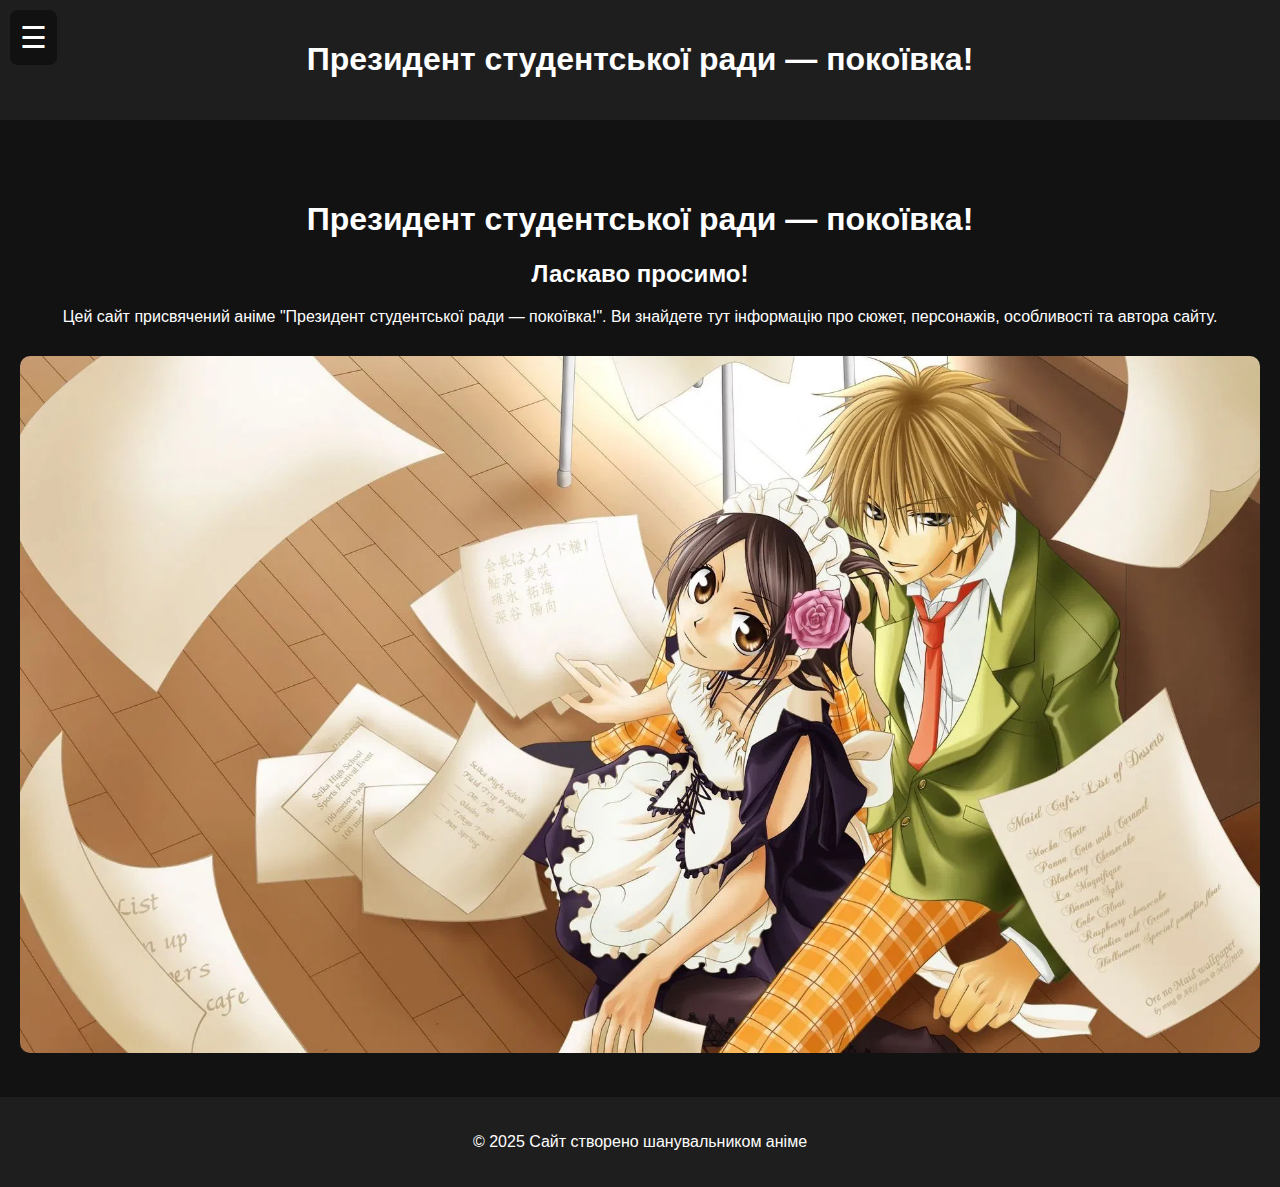
<file: index.html>
<!DOCTYPE html>
<html lang="uk">
<head>
  <meta charset="UTF-8" />
  <meta name="viewport" content="width=device-width, initial-scale=1.0"/>
  <title>Президент студентської ради — покоївка!</title>
  <link rel="stylesheet" href="css/style.css" />
  <script src="https://code.jquery.com/jquery-3.6.0.min.js"></script>
  <script src="js/script.js" defer></script>
</head>
<body>

  <header>
    <h1>Президент студентської ради — покоївка!</h1>
  </header>

  <nav>
    <div class="burger-menu">
    <div class="burger-icon">&#9776;</div>
    <div class="menu-links">
      <a href="index.html">Головна</a>
      <a href="pages/about.html">Про Аніме</a>
      <a href="pages/characters.html">Персонажі</a>
      <a href="pages/features.html">Особливість</a>
      <a href="pages/author.html">Про Автора</a>
      <a href="pages/contact.html">Форма зворотнього зв'язку</a>
    </div>
  </div>

  </nav>

  <main>
    <h1 class="anime-title">Президент студентської ради — покоївка!</h1>
    <h2>Ласкаво просимо!</h2>
    <p>Цей сайт присвячений аніме "Президент студентської ради — покоївка!". Ви знайдете тут інформацію про сюжет, персонажів, особливості та автора сайту.</p>


    <!-- Місце для зображення -->
    <div style="margin-top: 30px;">
      <img src="images/title.jpg" alt="Anime Image" style="max-width: 100%; border-radius: 10px;" />
    </div>
  </main>

  <footer>
    <p>&copy; 2025 Сайт створено шанувальником аніме</p>
  </footer>

</body>
</html>
</file>
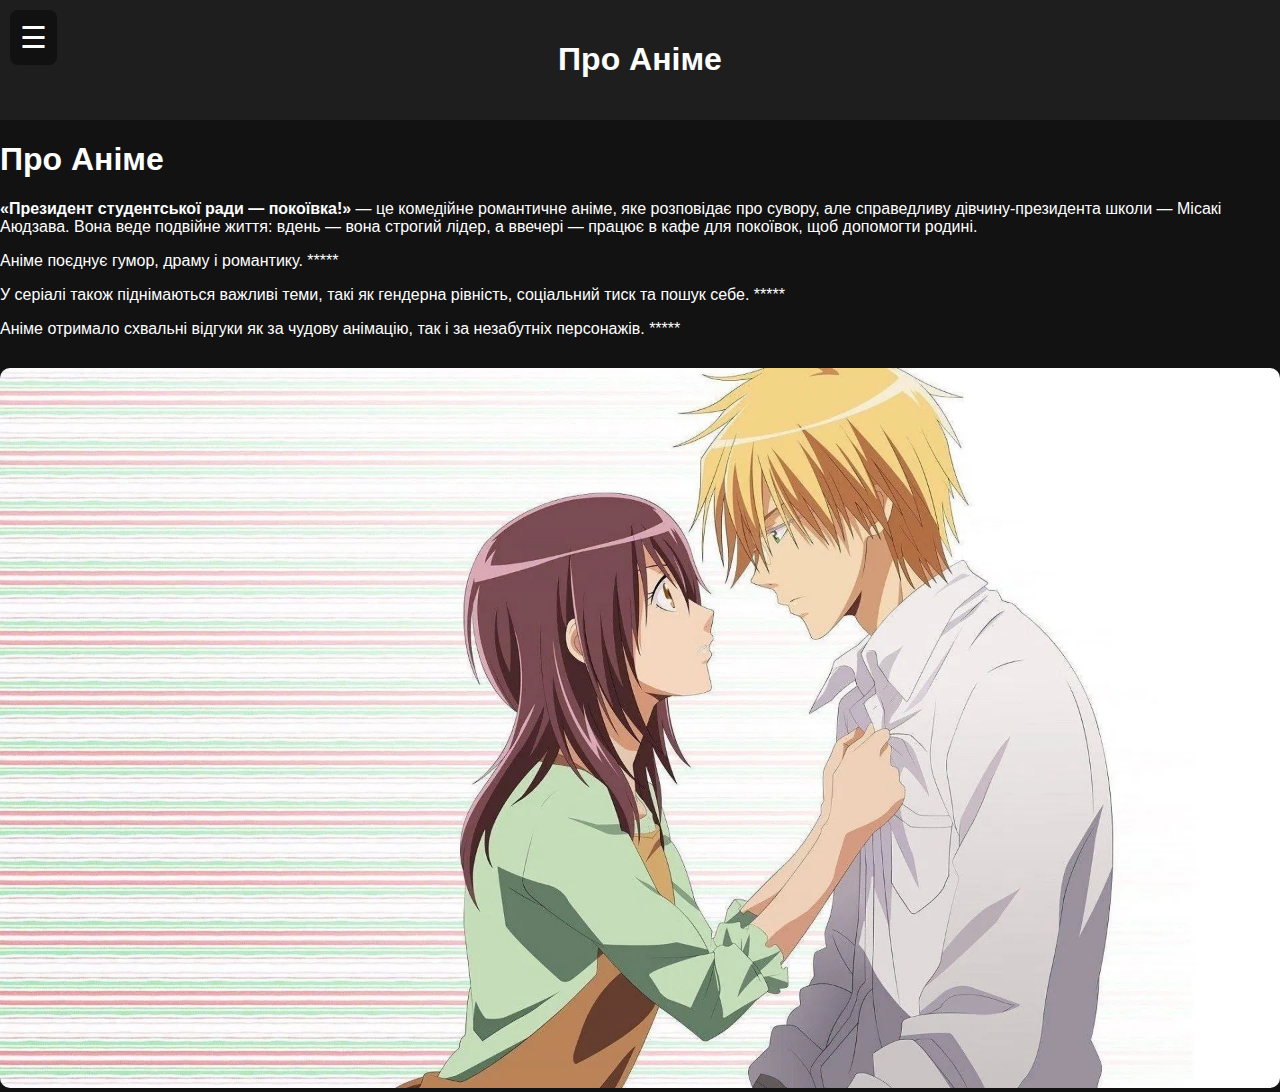
<file: pages/about.html>
<!DOCTYPE html>
<html lang="uk">
<head>
  <meta charset="UTF-8" />
  <meta name="viewport" content="width=device-width, initial-scale=1.0"/>
  <title>Про Аніме</title>
  <link rel="stylesheet" href="../css/style.css" />
  <script src="https://code.jquery.com/jquery-3.6.0.min.js"></script>
  <script src="../js/script.js" defer></script>
</head>
<body>

  <header>
    <h1>Про Аніме</h1>
  </header>

  <nav>
    <div class="burger-menu">
    <div class="burger-icon">&#9776;</div>
    <div class="menu-links">
      <a href="../index.html">Головна</a>
      <a href="about.html">Про Аніме</a>
      <a href="characters.html">Персонажі</a>
      <a href="features.html">Особливість</a>
      <a href="author.html">Про Автора</a>
      <a href="contact.html">Форма зворотнього зв'язку</a>
    </div>
  </div>
  </nav>


  <h1>Про Аніме</h1>
  <div class="content">
    <p>
      <strong>«Президент студентської ради — покоївка!»</strong> — це комедійне романтичне аніме, яке розповідає про сувору, але справедливу дівчину-президента школи — Місакі Аюдзава. Вона веде подвійне життя: вдень — вона строгий лідер, а ввечері — працює в кафе для покоївок, щоб допомогти родині.
    </p>
    
    <p>
      Аніме поєднує гумор, драму і романтику. <span class="spoiler-label" title="Натисніть щоб переглянути спойлер">*****</span>
      <span class="spoiler-text" style="display:none;">Усуй Такаюмі з самого початку знав про її секрет і потай захищав її.</span>
    </p>

    <p>
      У серіалі також піднімаються важливі теми, такі як гендерна рівність, соціальний тиск та пошук себе. <span class="spoiler-label" title="Натисніть щоб переглянути спойлер">*****</span>
      <span class="spoiler-text" style="display:none;">В одному з епізодів з’являється суперниця з минулого Місакі, що ускладнює її стосунки з Такаюмі.</span>
    </p>
    
    <p>
      Аніме отримало схвальні відгуки як за чудову анімацію, так і за незабутніх персонажів. <span class="spoiler-label" title="Натисніть щоб переглянути спойлер">*****</span>
      <span class="spoiler-text" style="display:none;">У фіналі сезону Місакі зізнається Такаюмі в коханні.</span>
    </p>
  </div>

  <div style="margin-top: 30px;">
      <img src="../images/PA.jpg" alt="Про аніме" style="max-width: 100%; border-radius: 10px;" />
    </div>
</body>
</html>
</file>
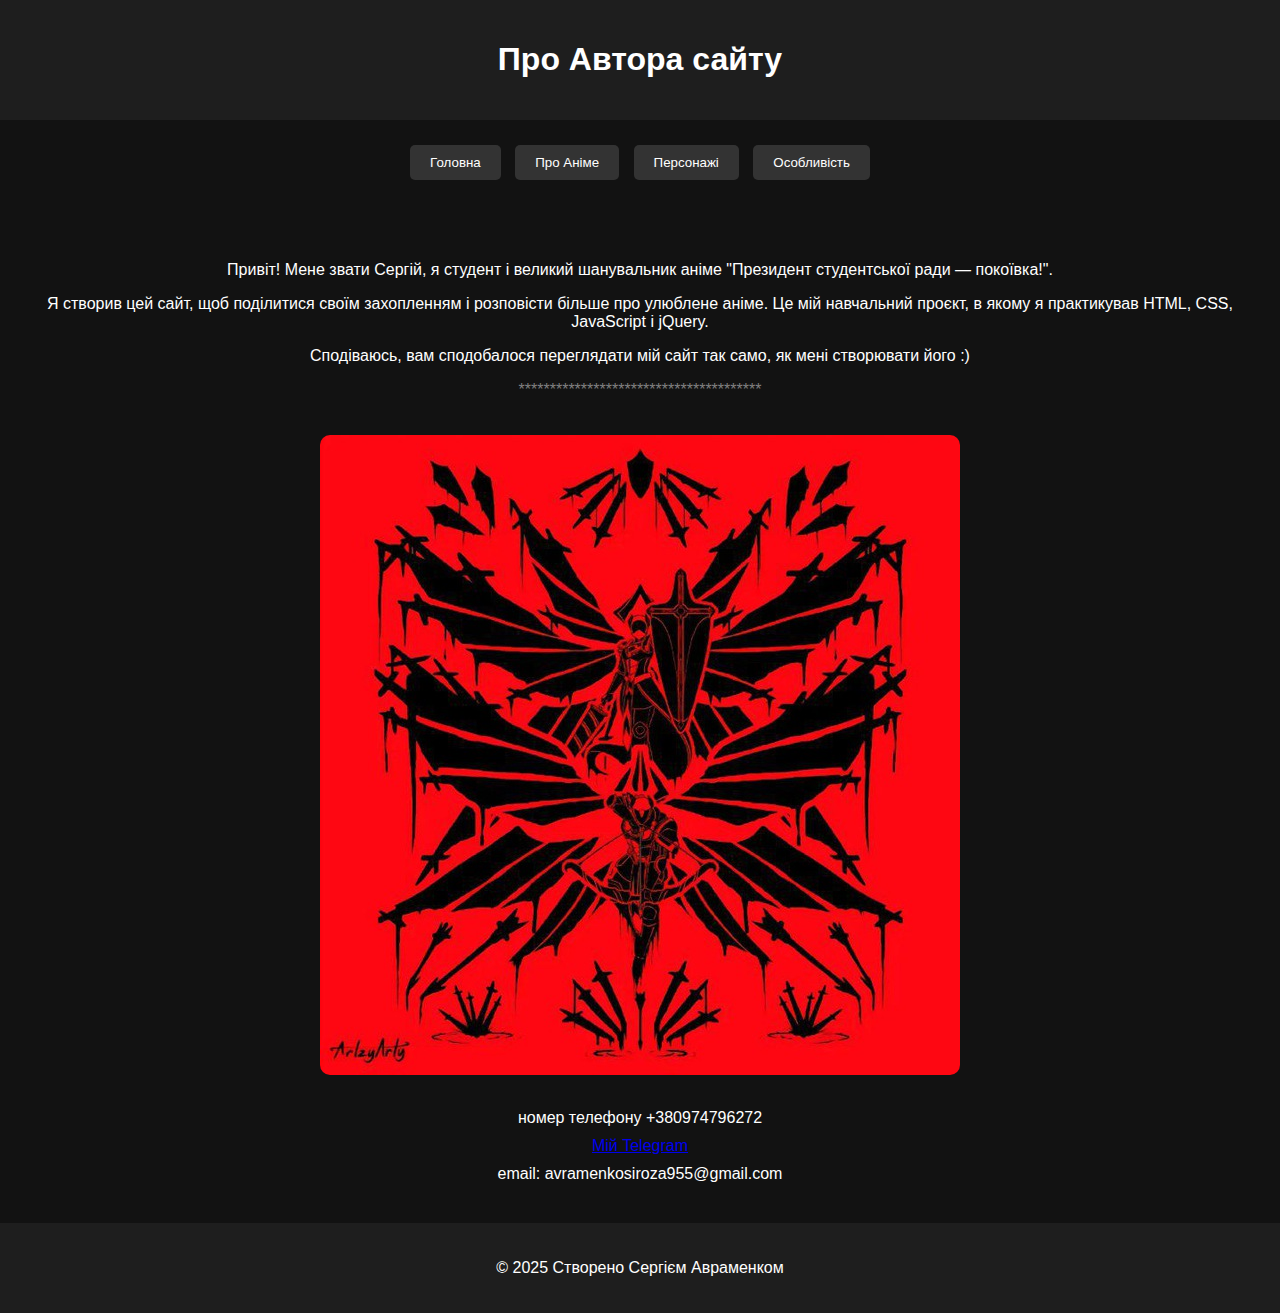
<file: pages/author.html>
<!DOCTYPE html>
<html lang="uk">
<head>
  <meta charset="UTF-8" />
  <meta name="viewport" content="width=device-width, initial-scale=1.0"/>
  <title>Про Автора</title>
  <link rel="stylesheet" href="../css/style.css" />
  <script src="https://code.jquery.com/jquery-3.6.0.min.js"></script>
  <script src="../js/script.js" defer></script>
</head>
<body>
  <header>
    <h1>Про Автора сайту</h1>
  </header>

  <nav>
    <button onclick="location.href='../index.html'">Головна</button>
    <button onclick="location.href='about.html'">Про Аніме</button>
    <button onclick="location.href='characters.html'">Персонажі</button>
    <button onclick="location.href='features.html'">Особливість</button>
  </nav>

  <main>
    <section>
  <p>Привіт! Мене звати Сергій, я студент і великий шанувальник аніме "Президент студентської ради — покоївка!".</p>
  <p>Я створив цей сайт, щоб поділитися своїм захопленням і розповісти більше про улюблене аніме. Це мій навчальний проєкт, в якому я практикував HTML, CSS, JavaScript і jQuery.</p>
  <p>Сподіваюсь, вам сподобалося переглядати мій сайт так само, як мені створювати його :)</p>
<p id="secret-text" title="натисніть щоб переглянути спойлер" style="cursor: pointer; color: gray;">***************************************</p>


  <img src="../images/avtor.jpg" alt="Автор сайту" style="max-width: 100%; border-radius: 10px; margin-top: 20px;" />

  <!-- Вертикальні текстові блоки -->
  <div style="margin-top: 30px; display: flex; flex-direction: column; gap: 10px; text-align: center;">
    <div>номер телефону +380974796272</div>
    <div><a href="https://t.me/avrserg394" target="_blank">Мій Telegram</a></div>
    <div>email: avramenkosiroza955@gmail.com</div>
  </div>
</section>

  </main>

  <footer>
    <p>&copy; 2025 Створено Сергієм Авраменком</p>
  </footer>
</body>
</html>
</file>
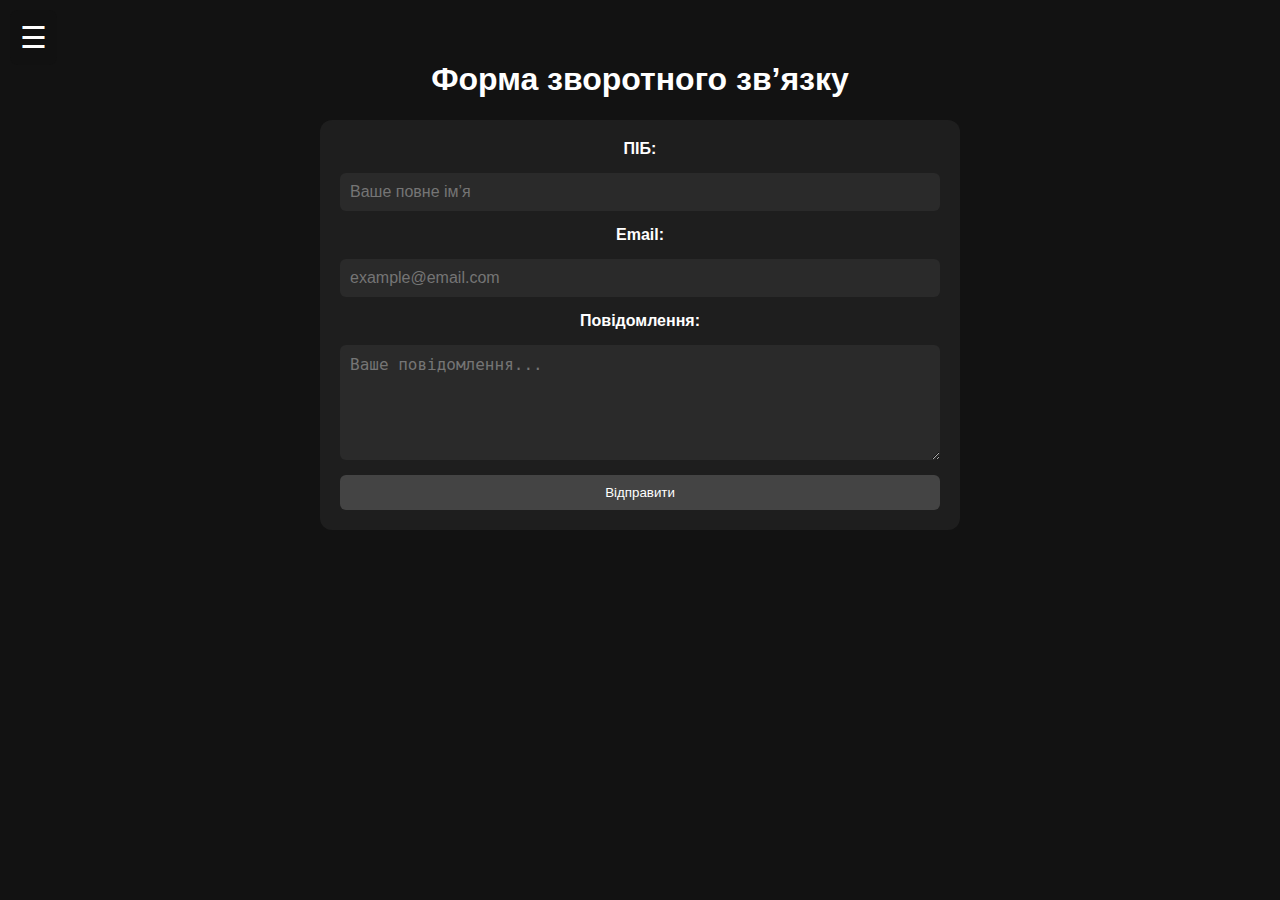
<file: pages/contact.html>
<!DOCTYPE html>
<html lang="uk">
<head>
  <meta charset="UTF-8">
  <title>Зворотній зв'язок</title>
  <link rel="stylesheet" href="../css/style.css">
  <script src="https://code.jquery.com/jquery-3.7.1.min.js"></script>
  <script src="../js/script.js" defer></script>
</head>
<body>

  <!-- Бургер-меню -->
  <div class="burger-menu">
    <div class="burger-icon">☰</div>
    <div class="menu-links">
      <a href="../index.html">Головна</a>
      <a href="about.html">Про Аніме</a>
      <a href="characters.html">Персонажі</a>
      <a href="features.html">Особливість</a>
      <a href="author.html">Про Автора</a>
      <a href="contact.html">Зворотній зв'язок</a>
    </div>
  </div>

  <!-- Форма зворотного зв'язку -->
  <main class="container">
    <h1>Форма зворотного зв’язку</h1>
    <form class="contact-form">
      <label for="name">ПІБ:</label>
      <input type="text" id="name" name="name" placeholder="Ваше повне ім’я" required />

      <label for="email">Email:</label>
      <input type="email" id="email" name="email" placeholder="example@email.com" required />

      <label for="message">Повідомлення:</label>
      <textarea id="message" name="message" rows="5" placeholder="Ваше повідомлення..." required></textarea>

      <button type="submit">Відправити</button>

</body>
</html>
</file>
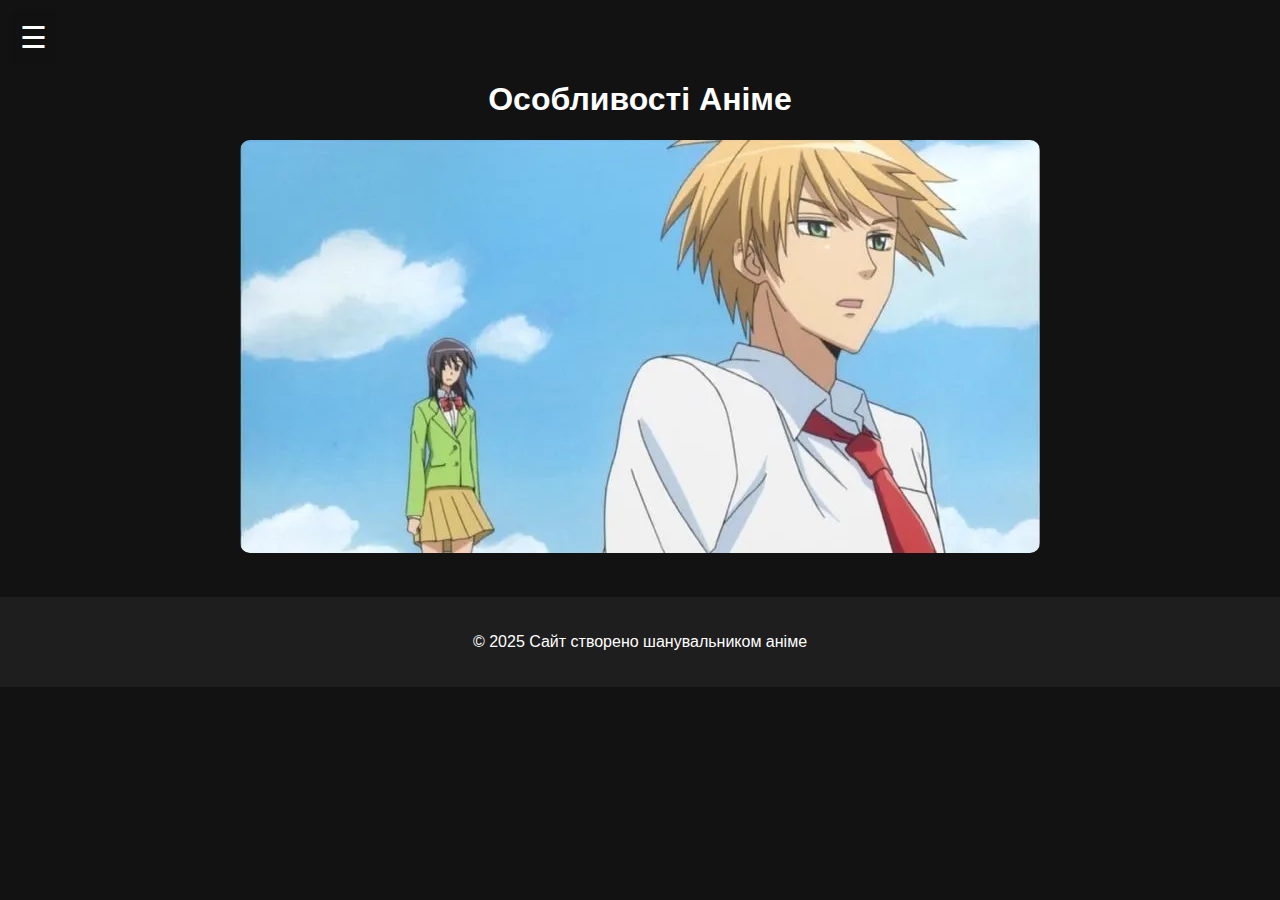
<file: pages/features.html>
<!DOCTYPE html>
<html lang="uk">
<head>
  <meta charset="UTF-8">
  <title>Особливості</title>
  <link rel="stylesheet" href="../css/style.css">
  <script src="https://code.jquery.com/jquery-3.6.0.min.js"></script>
  <script src="../js/script.js"></script>
</head>
<body>
  <nav>
    <div class="burger-menu">
    <div class="burger-icon">&#9776;</div>
    <div class="menu-links">
      <a href="../index.html">Головна</a>
      <a href="about.html">Про Аніме</a>
      <a href="characters.html">Персонажі</a>
      <a href="features.html">Особливість</a>
      <a href="author.html">Про Автора</a>
      <a href="contact.html">Форма зворотнього зв'язку</a>
    </div>
  </div>
  </nav>
  <main>
    <section>
     <h1 class="hover-reveal">Особливості Аніме</h1>

  <ul class="features-list">
    <li>
      Подвійне життя героїні
      <div class="details">Місакі вдень — президент, вночі — покоївка. Це створює комедійні ситуації.</div>
    </li>
    <li>
      Харизматичний головний герой
      <div class="details">Усуй Такаюмі — ідеальний хлопець, який завжди підтримує Місакі.</div>
    </li>
    <li>
      Гумор та романтика
      <div class="details">Веселі сцени в кафе переплітаються з романтичними моментами.</div>
    </li>
    <li>
      Сильна жіноча героїня
      <div class="details">Місакі — незалежна та цілеспрямована, приклад для багатьох дівчат.</div>
    </li>
  </ul>
      <img src="../images/fs.jpg" alt="Особливість аніме" style="max-width: 100%; border-radius: 10px;" />
    </section>
  </main>

  <footer>
    <p>&copy; 2025 Сайт створено шанувальником аніме</p>
  </footer>
  
</body>
</html>
</file>
<file: css/style.css>
body {
  background-color: #121212;
  color: #ffffff;
  font-family: Arial, sans-serif;
  margin: 0;
  padding: 0;
}

header, footer {
  background-color: #1e1e1e;
  padding: 20px;
  text-align: center;
}

nav {
  margin: 20px 0;
  text-align: center;
}

nav button {
  background-color: #333;
  color: #fff;
  border: none;
  padding: 10px 20px;
  margin: 5px;
  cursor: pointer;
  transition: 0.3s;
  border-radius: 5px;
}

nav button:hover {
  background-color: #555;
}

main {
  text-align: center;
  padding: 40px 20px;
}

audio {
  margin-top: 20px;
}

.zoomable {
  transition: transform 0.3s ease;
  cursor: pointer;
}

.zoomable:hover {
  transform: scale(1.05);
}

/* Стилі для фону та зображення в повному екрані */
#fullscreen-overlay {
  position: fixed;
  top: 0;
  left: 0;
  width: 100%;
  height: 100%;
  background: rgba(0, 0, 0, 0.9);
  display: none;
  align-items: center;
  justify-content: center;
  z-index: 9999;
}

#fullscreen-overlay img {
  max-width: 90%;
  max-height: 90%;
  border-radius: 10px;
}

.character-name {
  transition: color 0.3s ease;
}

.character-name:hover {
  color: red;
  cursor: default;
}

.character-image {
  width: 250px;
  height: auto;
  transition: transform 0.3s ease;
  cursor: pointer;
}

.character-image:hover {
  transform: scale(1.05);
}

/* Стилі для модального вікна */
.modal {
  display: none;
  position: fixed;
  z-index: 999;
  padding-top: 50px;
  left: 0;
  top: 0;
  width: 100%;
  height: 100%;
  overflow: auto;
  background-color: rgba(0, 0, 0, 0.9);
}

.modal-content {
  margin: auto;
  display: block;
  max-width: 90%;
  max-height: 80vh;
  border: 3px solid white;
}

.modal-close {
  position: absolute;
  top: 30px;
  right: 40px;
  color: white;
  font-size: 40px;
  font-weight: bold;
  cursor: pointer;
}

#secret-text:hover {
  text-decoration: underline;
}

.features-list {
  list-style: none;
  padding: 0;
}

.features-list li {
  background: #222;
  margin: 10px 0;
  padding: 10px;
  border-radius: 10px;
  cursor: pointer;
  color: #fff;
  font-weight: bold;
  transition: background 0.3s;
}

.features-list li:hover {
  background: #333;
}

.features-list .details {
  display: none;
  margin-top: 5px;
  font-weight: normal;
  color: #ccc;
}

.burger-menu {
  position: fixed;
  top: 10px;
  left: 10px;
  z-index: 1000;
}

.burger-icon {
  font-size: 30px;
  color: white;
  cursor: pointer;
  padding: 10px;
  user-select: none;
  background-color: #111;
  border-radius: 8px;
}

.menu-links {
  display: none;
  position: absolute;
  top: 50px;
  left: 0;
  background: #222;
  padding: 10px;
  border-radius: 10px;
  flex-direction: column;
  width: 180px;
  box-shadow: 0 4px 10px rgba(0, 0, 0, 0.5);
}

.menu-links a {
  display: block;
  color: white;
  text-decoration: none;
  margin: 10px 0;
  padding: 8px 10px;
  border-radius: 5px;
  transition: 0.3s;
}

.menu-links a:hover {
  background: #333;
}

.contact-form {
  max-width: 600px;
  margin: 0 auto;
  display: flex;
  flex-direction: column;
  gap: 15px;
  background-color: #1e1e1e;
  padding: 20px;
  border-radius: 12px;
}

.contact-form label {
  color: white;
  font-weight: bold;
}

.contact-form input,
.contact-form textarea {
  padding: 10px;
  border: none;
  border-radius: 6px;
  background-color: #2a2a2a;
  color: white;
  font-size: 16px;
}

.contact-form button {
  background-color: #444;
  color: white;
  padding: 10px;
  border: none;
  border-radius: 6px;
  cursor: pointer;
  transition: background-color 0.3s ease;
}

.contact-form button:hover {
  background-color: #666;
}
</file>
